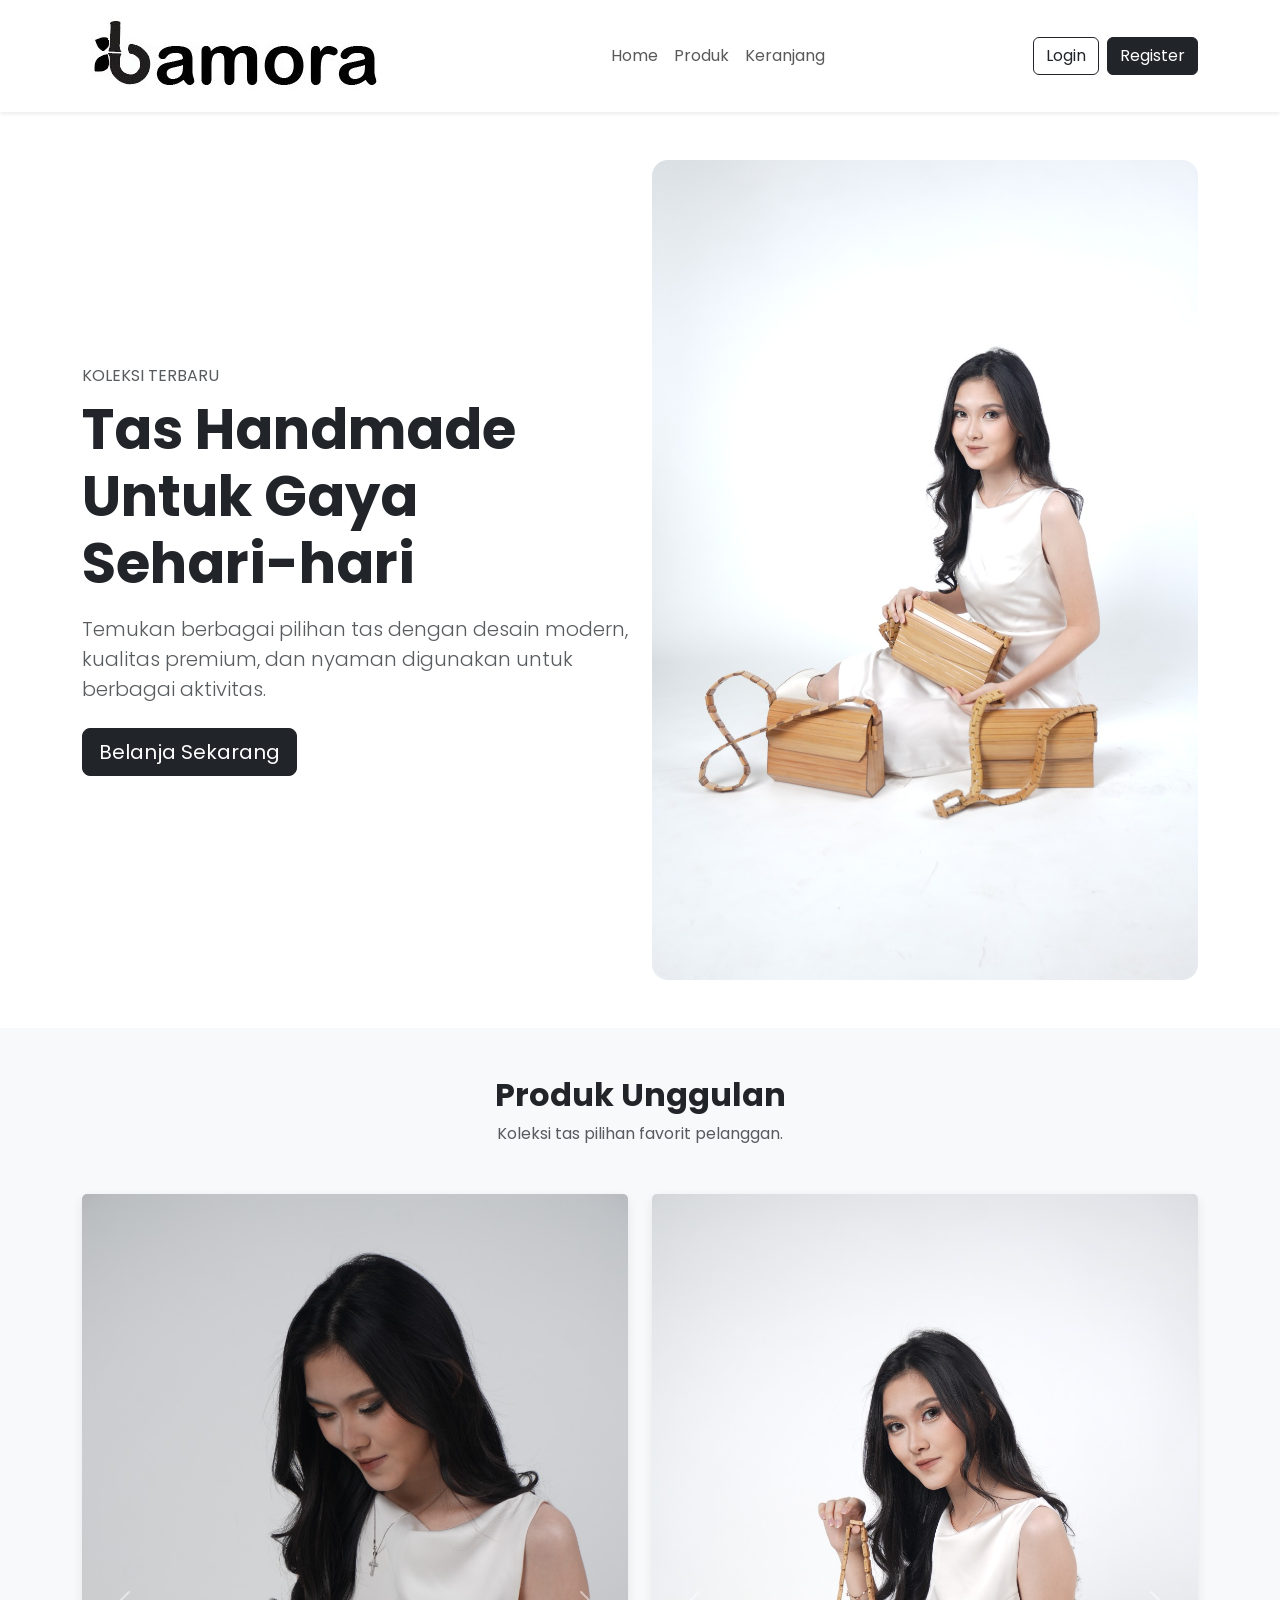
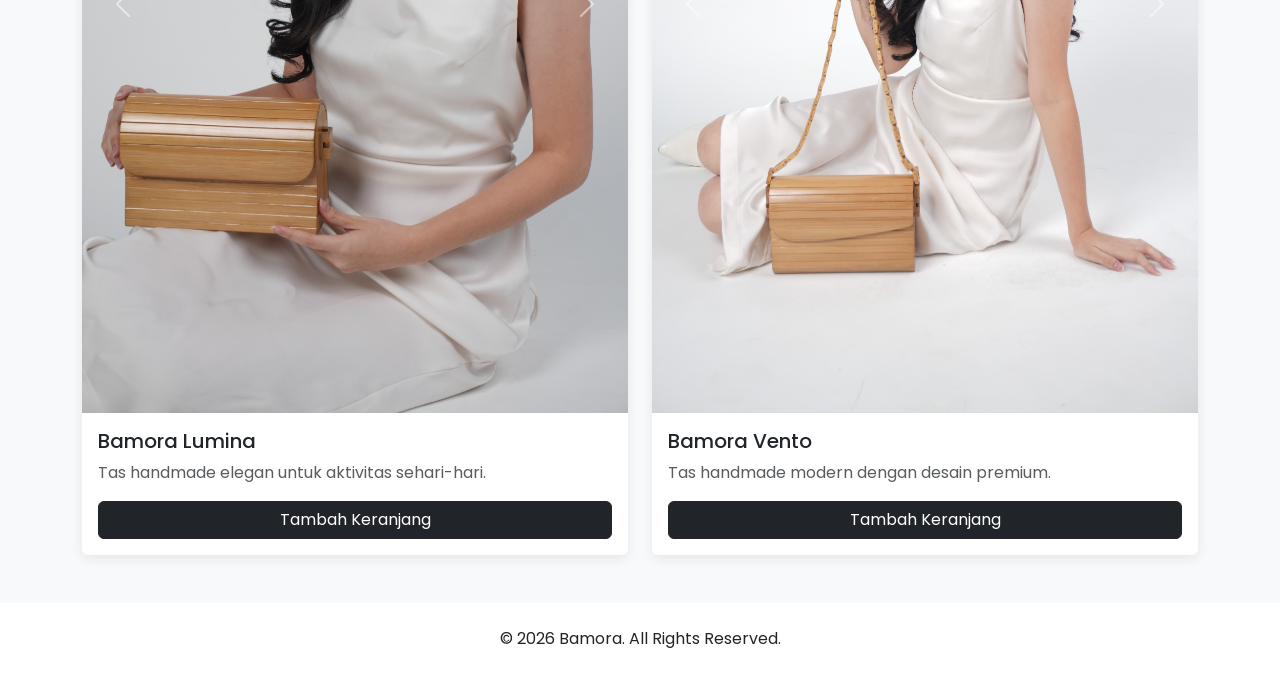
<file: index.html>
<!DOCTYPE html>
<html lang="id">

<head>
    <meta charset="UTF-8">
    <meta name="viewport" content="width=device-width, initial-scale=1.0">
    <title>Bamora Bag</title>

    <link href="https://cdn.jsdelivr.net/npm/bootstrap@5.3.8/dist/css/bootstrap.min.css" rel="stylesheet">
    <link rel="stylesheet" href="style.css">
    <link href="https://fonts.googleapis.com/css2?family=Poppins:wght@300;400;500;600;700&display=swap" rel="stylesheet">
</head>

<body>

    <!-- Navbar -->
    <nav class="navbar navbar-expand-lg bg-white shadow-sm sticky-top">
        <div class="container">

            <a class="navbar-brand fw-bold" href="#">
                <img src="assets/logo.jpeg"
                        class="img-fluid rounded-4" alt="Tas">
            </a>

            <button class="navbar-toggler" type="button" data-bs-toggle="collapse" data-bs-target="#navbarNav">

                <span class="navbar-toggler-icon"></span>

            </button>

            <div class="collapse navbar-collapse" id="navbarNav">

                <ul class="navbar-nav mx-auto">

                    <li class="nav-item">
                        <a class="nav-link" href="#">Home</a>
                    </li>

                    <li class="nav-item">
                        <a href="#produk" class="nav-link">Produk</a>
                    </li>

                    <li class="nav-item">
                        <a class="nav-link" href="cart.html">Keranjang</a>
                    </li>

                </ul>

                <div class="d-flex gap-2">

                    <a href="login.html" class="btn btn-outline-dark">
                        Login
                    </a>

                    <a href="register.html" class="btn btn-dark">
                        Register
                    </a>

                </div>

            </div>

        </div>
    </nav>

    <!-- Hero Section -->
    <section class="py-5">
        <div class="container">

            <div class="row align-items-center">

                <div class="col-lg-6">

                    <p class="text-uppercase text-muted mb-2">
                        Koleksi Terbaru
                    </p>

                    <h1 class="display-4 fw-bold">
                        Tas Handmade Untuk
                        Gaya Sehari-hari
                    </h1>

                    <p class="lead text-muted mt-3">
                        Temukan berbagai pilihan tas dengan desain
                        modern, kualitas premium, dan nyaman digunakan
                        untuk berbagai aktivitas.
                    </p>

                    <div class="mt-4">

                        <a href="#produk" class="btn btn-dark btn-lg me-2">

                            Belanja Sekarang
                        </a>

                    </div>

                </div>

                <div class="col-lg-6 text-center">

                    <img src="assets/hero.jpeg"
                        class="img-fluid rounded-4" alt="Tas">

                </div>

            </div>

        </div>
    </section>

    <!-- Produk -->
    <section id="produk" class="py-5 bg-light">

        <div class="container">

            <div class="text-center mb-5">

                <h2 class="fw-bold">
                    Produk Unggulan
                </h2>

                <p class="text-muted">
                    Koleksi tas pilihan favorit pelanggan.
                </p>

            </div>

            <div class="row g-4">

    <!-- Lumina -->
    <div class="col-md-6">

        <div class="card h-100">

            <div id="luminaCarousel" class="carousel slide">

                <div class="carousel-inner">

                    <div class="carousel-item active">
                        <img src="assets/produk1.jpeg"
                            class="card-img-top"
                            alt="Lumina 1">
                    </div>

                    <div class="carousel-item">
                        <img src="assets/produk2.jpeg"
                            class="card-img-top"
                            alt="Lumina 2">
                    </div>

                </div>

                <button class="carousel-control-prev"
                    type="button"
                    data-bs-target="#luminaCarousel"
                    data-bs-slide="prev">

                    <span class="carousel-control-prev-icon"></span>

                </button>

                <button class="carousel-control-next"
                    type="button"
                    data-bs-target="#luminaCarousel"
                    data-bs-slide="next">

                    <span class="carousel-control-next-icon"></span>

                </button>

            </div>

            <div class="card-body">

                <h5 class="card-title">
                    Bamora Lumina
                </h5>

                <p class="text-muted">
                    Tas handmade elegan untuk aktivitas sehari-hari.
                </p>

                <a href="cart.html"
                    class="btn btn-dark w-100">

                    Tambah Keranjang

                </a>

            </div>

        </div>

    </div>

    <!-- Vento -->
    <div class="col-md-6">

        <div class="card h-100">

            <div id="ventoCarousel" class="carousel slide">

                <div class="carousel-inner">

                    <div class="carousel-item active">
                        <img src="assets/produk3.jpeg"
                            class="card-img-top"
                            alt="Vento 1">
                    </div>

                    <div class="carousel-item">
                        <img src="assets/produk4.jpeg"
                            class="card-img-top"
                            alt="Vento 2">
                    </div>

                </div>

                <button class="carousel-control-prev"
                    type="button"
                    data-bs-target="#ventoCarousel"
                    data-bs-slide="prev">

                    <span class="carousel-control-prev-icon"></span>

                </button>

                <button class="carousel-control-next"
                    type="button"
                    data-bs-target="#ventoCarousel"
                    data-bs-slide="next">

                    <span class="carousel-control-next-icon"></span>

                </button>

            </div>

            <div class="card-body">

                <h5 class="card-title">
                    Bamora Vento
                </h5>

                <p class="text-muted">
                    Tas handmade modern dengan desain premium.
                </p>

                <a href="cart.html"
                    class="btn btn-dark w-100">

                    Tambah Keranjang

                </a>

            </div>

        </div>

    </div>

</div>

    </section>

    <!-- Footer -->
    <footer class="py-4 text-center">

        <p class="mb-0">
            © 2026 Bamora. All Rights Reserved.
        </p>

    </footer>

    <script src="https://cdn.jsdelivr.net/npm/bootstrap@5.3.8/dist/js/bootstrap.bundle.min.js"></script>

</body>

</html>
</file>
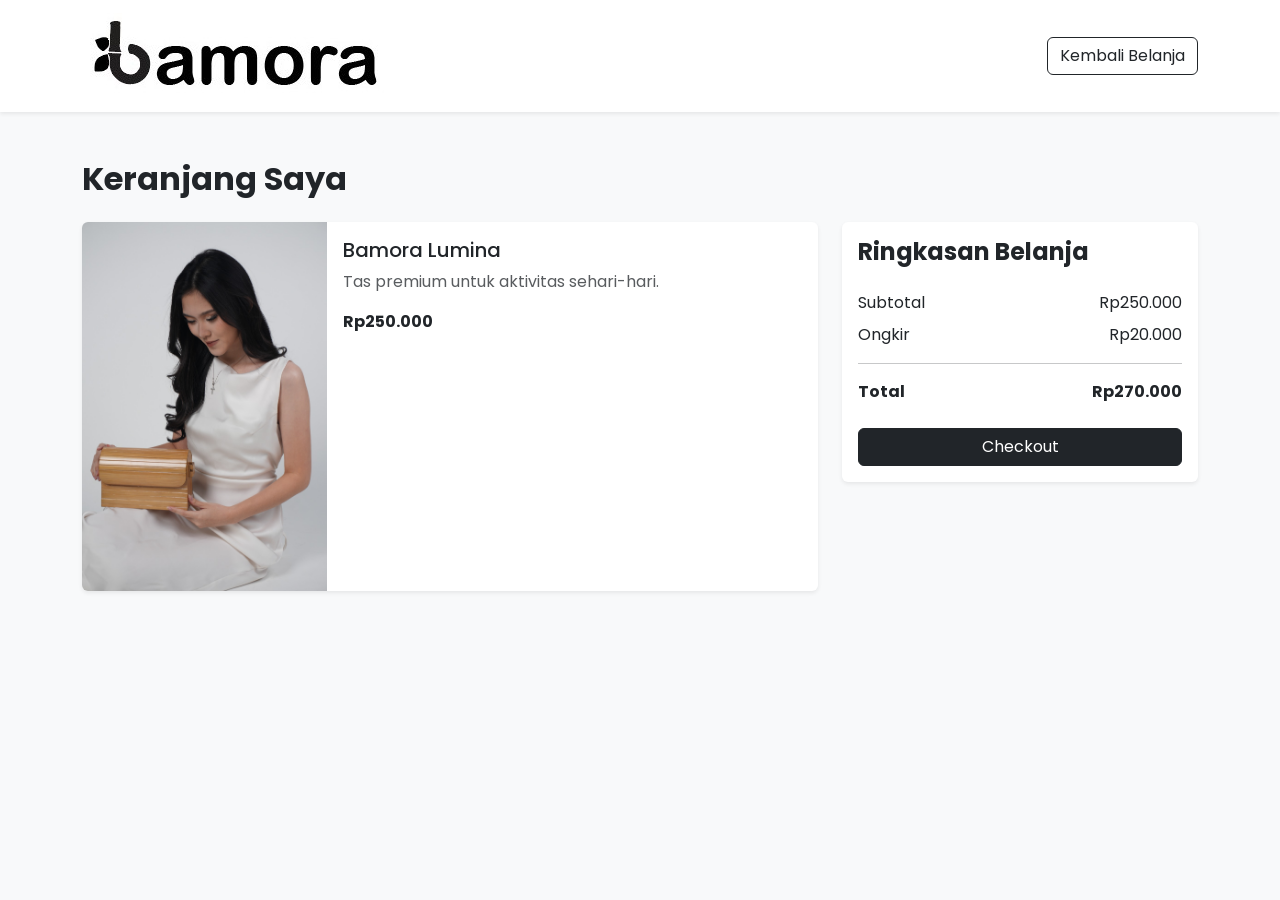
<file: cart.html>
<!DOCTYPE html>
<html lang="id">

<head>
    <meta charset="UTF-8">
    <meta name="viewport" content="width=device-width, initial-scale=1.0">
    <title>Keranjang - Handmade Bag</title>

    <link href="https://cdn.jsdelivr.net/npm/bootstrap@5.3.8/dist/css/bootstrap.min.css" rel="stylesheet">
    <link rel="stylesheet" href="style.css">
    <link href="https://fonts.googleapis.com/css2?family=Poppins:wght@300;400;500;600;700&display=swap" rel="stylesheet">
    
</head>

<body class="bg-light">

    <nav class="navbar navbar-expand-lg bg-white shadow-sm">
        <div class="container">

            <a class="navbar-brand fw-bold" href="index.html">
                <img src="assets/logo.jpeg"
                        class="img-fluid rounded-4" alt="Tas">
            </a>

            <a href="index.html" class="btn btn-outline-dark">
                Kembali Belanja
            </a>

        </div>
    </nav>

    <div class="container py-5">

        <h2 class="fw-bold mb-4">
            Keranjang Saya
        </h2>

        <div class="row">

            <!-- Produk -->
            <div class="col-lg-8">

                <div class="card mb-3 shadow-sm">

                    <div class="row g-0">

                        <div class="col-md-4">

                            <img src="assets/produk1.jpeg"
                                class="img-fluid rounded-start h-100 object-fit-cover"
                                alt="Tas">

                        </div>

                        <div class="col-md-8">

                            <div class="card-body">

                                <h5 class="card-title">
                                    Bamora Lumina
                                </h5>

                                <p class="text-muted">
                                    Tas premium untuk aktivitas sehari-hari.
                                </p>

                                <p class="fw-bold">
                                    Rp250.000
                                </p>

                            </div>

                        </div>

                    </div>

                </div>

            </div>

            <!-- Ringkasan -->
            <div class="col-lg-4">

                <div class="card shadow-sm">

                    <div class="card-body">

                        <h4 class="fw-bold mb-4">
                            Ringkasan Belanja
                        </h4>

                        <div class="d-flex justify-content-between mb-2">
                            <span>Subtotal</span>
                            <span>Rp250.000</span>
                        </div>

                        <div class="d-flex justify-content-between mb-2">
                            <span>Ongkir</span>
                            <span>Rp20.000</span>
                        </div>

                        <hr>

                        <div class="d-flex justify-content-between fw-bold mb-4">
                            <span>Total</span>
                            <span>Rp270.000</span>
                        </div>

                        <a href="checkout.html"
                            class="btn btn-dark w-100">

                            Checkout
                        </a>

                    </div>

                </div>

            </div>

        </div>

    </div>

</body>

</html>
</file>
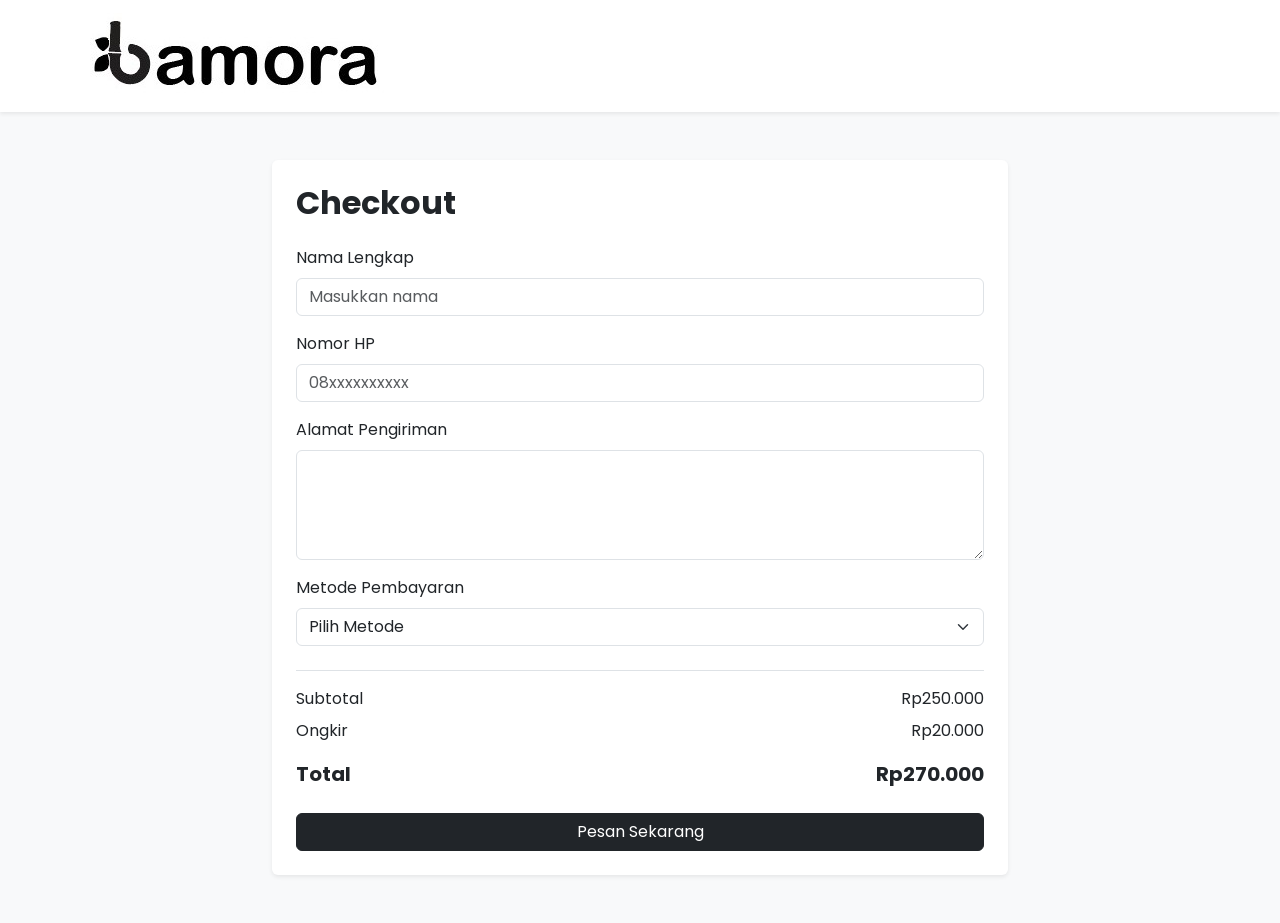
<file: checkout.html>
<!DOCTYPE html>
<html lang="id">

<head>
    <meta charset="UTF-8">
    <meta name="viewport" content="width=device-width, initial-scale=1.0">
    <title>Checkout - Handmade Bag</title>

    <link href="https://cdn.jsdelivr.net/npm/bootstrap@5.3.8/dist/css/bootstrap.min.css" rel="stylesheet">
    <link rel="stylesheet" href="style.css">
    <link href="https://fonts.googleapis.com/css2?family=Poppins:wght@300;400;500;600;700&display=swap" rel="stylesheet">
</head>

<body class="bg-light">

    <nav class="navbar navbar-expand-lg bg-white shadow-sm">
        <div class="container">

            <a class="navbar-brand fw-bold" href="index.html">
                <img src="assets/logo.jpeg"
                        class="img-fluid rounded-4" alt="Tas">
            </a>

        </div>
    </nav>

    <div class="container py-5">

        <div class="row justify-content-center">

            <div class="col-lg-8">

                <div class="card shadow-sm">

                    <div class="card-body p-4">

                        <h2 class="fw-bold mb-4">
                            Checkout
                        </h2>

                        <form>

                            <div class="mb-3">

                                <label class="form-label">
                                    Nama Lengkap
                                </label>

                                <input type="text"
                                    class="form-control"
                                    placeholder="Masukkan nama">

                            </div>

                            <div class="mb-3">

                                <label class="form-label">
                                    Nomor HP
                                </label>

                                <input type="text"
                                    class="form-control"
                                    placeholder="08xxxxxxxxxx">

                            </div>

                            <div class="mb-3">

                                <label class="form-label">
                                    Alamat Pengiriman
                                </label>

                                <textarea class="form-control"
                                    rows="4"></textarea>

                            </div>

                            <div class="mb-4">

                                <label class="form-label">
                                    Metode Pembayaran
                                </label>

                                <select class="form-select">

                                    <option>Pilih Metode</option>
                                    <option>Transfer Bank</option>
                                    <option>QRIS</option>
                                    <option>COD</option>

                                </select>

                            </div>

                            <div class="border-top pt-3">

                                <div class="d-flex justify-content-between mb-2">
                                    <span>Subtotal</span>
                                    <span>Rp250.000</span>
                                </div>

                                <div class="d-flex justify-content-between mb-3">
                                    <span>Ongkir</span>
                                    <span>Rp20.000</span>
                                </div>

                                <div class="d-flex justify-content-between fw-bold fs-5 mb-4">
                                    <span>Total</span>
                                    <span>Rp270.000</span>
                                </div>

                                <a href="success.html"
                                    class="btn btn-dark w-100">

                                    Pesan Sekarang

                                </a>

                            </div>

                        </form>

                    </div>

                </div>

            </div>

        </div>

    </div>

</body>

</html>
</file>
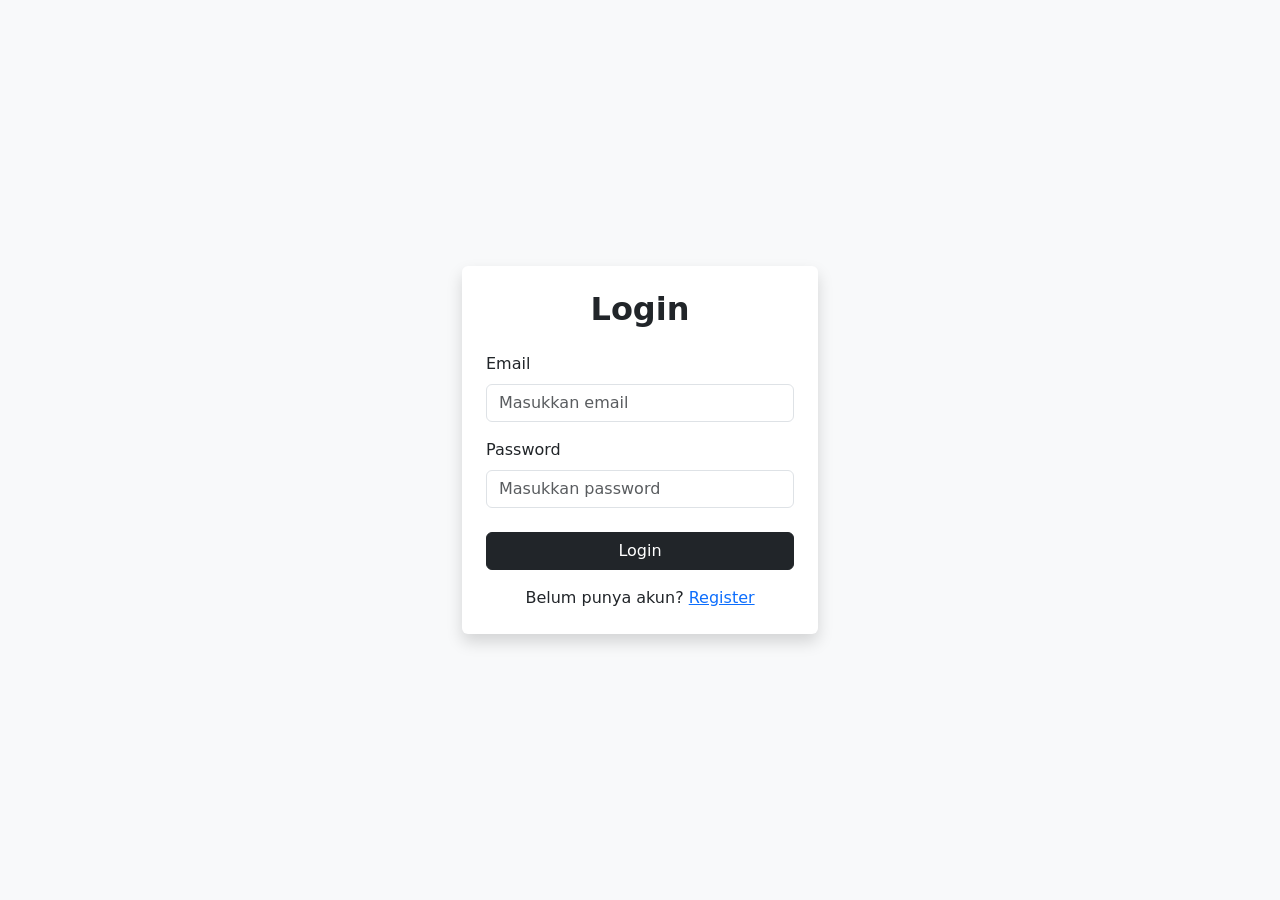
<file: login.html>
<!DOCTYPE html>
<html lang="id">

<head>
    <meta charset="UTF-8">
    <meta name="viewport" content="width=device-width, initial-scale=1.0">
    <title>Login - Handmade Bag</title>

    <link href="https://cdn.jsdelivr.net/npm/bootstrap@5.3.8/dist/css/bootstrap.min.css" rel="stylesheet">
</head>

<body class="bg-light">

    <div class="container">

        <div class="row justify-content-center min-vh-100 align-items-center">

            <div class="col-md-6 col-lg-4">

                <div class="card shadow border-0">

                    <div class="card-body p-4">

                        <h2 class="text-center fw-bold mb-4">
                            Login
                        </h2>

                        <form>

                            <div class="mb-3">
                                <label class="form-label">
                                    Email
                                </label>

                                <input type="email"
                                    class="form-control"
                                    placeholder="Masukkan email">
                            </div>

                            <div class="mb-4">
                                <label class="form-label">
                                    Password
                                </label>

                                <input type="password"
                                    class="form-control"
                                    placeholder="Masukkan password">
                            </div>

                            <a href="index.html"
                                class="btn btn-dark w-100">

                                Login
                            </a>

                        </form>

                        <p class="text-center mt-3 mb-0">

                            Belum punya akun?

                            <a href="register.html">
                                Register
                            </a>

                        </p>

                    </div>

                </div>

            </div>

        </div>

    </div>

</body>

</html>
</file>
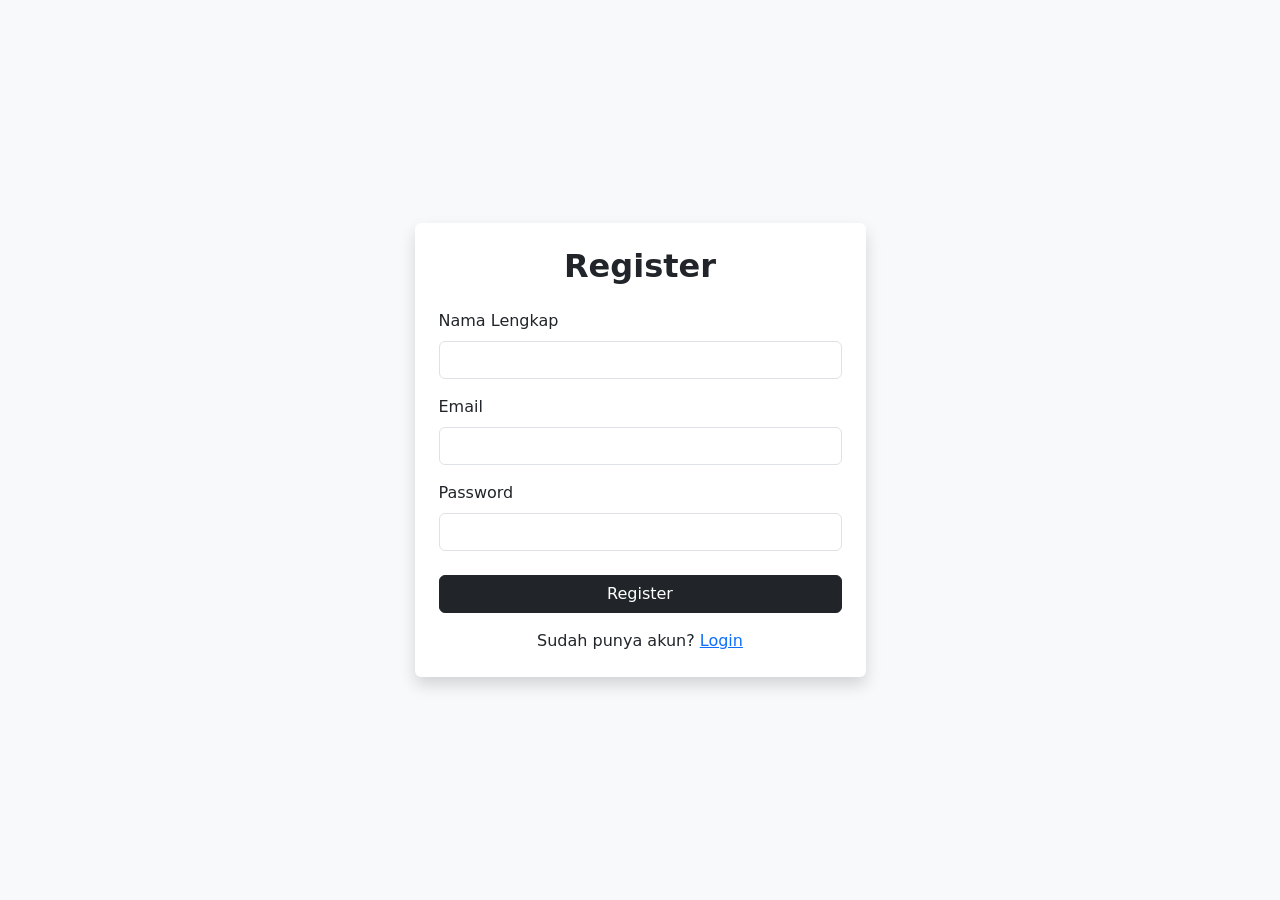
<file: register.html>
<!DOCTYPE html>
<html lang="id">

<head>
    <meta charset="UTF-8">
    <meta name="viewport" content="width=device-width, initial-scale=1.0">
    <title>Register - Handmade Bag</title>

    <link href="https://cdn.jsdelivr.net/npm/bootstrap@5.3.8/dist/css/bootstrap.min.css" rel="stylesheet">
</head>

<body class="bg-light">

    <div class="container">

        <div class="row justify-content-center min-vh-100 align-items-center">

            <div class="col-md-6 col-lg-5">

                <div class="card shadow border-0">

                    <div class="card-body p-4">

                        <h2 class="text-center fw-bold mb-4">
                            Register
                        </h2>

                        <form>

                            <div class="mb-3">
                                <label class="form-label">
                                    Nama Lengkap
                                </label>

                                <input type="text"
                                    class="form-control">
                            </div>

                            <div class="mb-3">
                                <label class="form-label">
                                    Email
                                </label>

                                <input type="email"
                                    class="form-control">
                            </div>

                            <div class="mb-4">
                                <label class="form-label">
                                    Password
                                </label>

                                <input type="password"
                                    class="form-control">
                            </div>

                            <a href="login.html"
                                class="btn btn-dark w-100">

                                Register
                            </a>

                        </form>

                        <p class="text-center mt-3 mb-0">

                            Sudah punya akun?

                            <a href="login.html">
                                Login
                            </a>

                        </p>

                    </div>

                </div>

            </div>

        </div>

    </div>

</body>

</html>
</file>
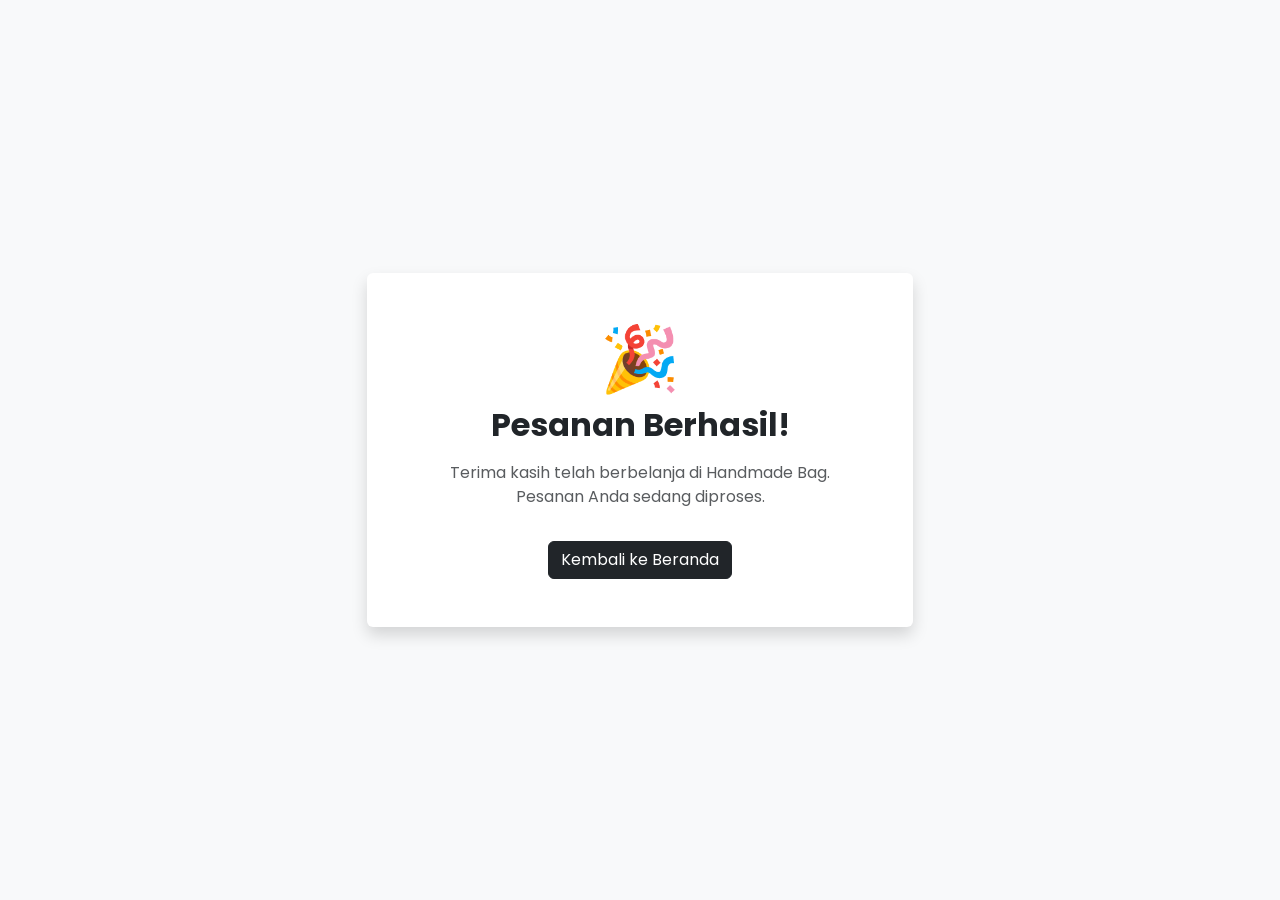
<file: success.html>
<!DOCTYPE html>
<html lang="id">

<head>
    <meta charset="UTF-8">
    <meta name="viewport" content="width=device-width, initial-scale=1.0">
    <title>Pesanan Berhasil</title>

    <link href="https://cdn.jsdelivr.net/npm/bootstrap@5.3.8/dist/css/bootstrap.min.css" rel="stylesheet">
    <link rel="stylesheet" href="style.css">
    <link href="https://fonts.googleapis.com/css2?family=Poppins:wght@300;400;500;600;700&display=swap" rel="stylesheet">
    
</head>

<body class="bg-light">

    <div class="container">

        <div class="row justify-content-center align-items-center min-vh-100">

            <div class="col-md-6">

                <div class="card shadow border-0">

                    <div class="card-body text-center p-5">

                        <h1 class="display-3">
                            🎉
                        </h1>

                        <h2 class="fw-bold">
                            Pesanan Berhasil!
                        </h2>

                        <p class="text-muted mt-3">
                            Terima kasih telah berbelanja di Handmade Bag.
                            Pesanan Anda sedang diproses.
                        </p>

                        <a href="index.html"
                            class="btn btn-dark mt-3">

                            Kembali ke Beranda

                        </a>

                    </div>

                </div>

            </div>

        </div>

    </div>

</body>

</html>
</file>
<file: style.css>
body {
    font-family: 'Poppins', sans-serif;
}

.card-img-top {
    width: 100%;
    height: auto;
}

.card {
    border: none;
    box-shadow: 0 4px 12px rgba(0,0,0,0.08);
}

.card:hover {
    transform: translateY(-4px);
    transition: 0.3s;
}
</file>
